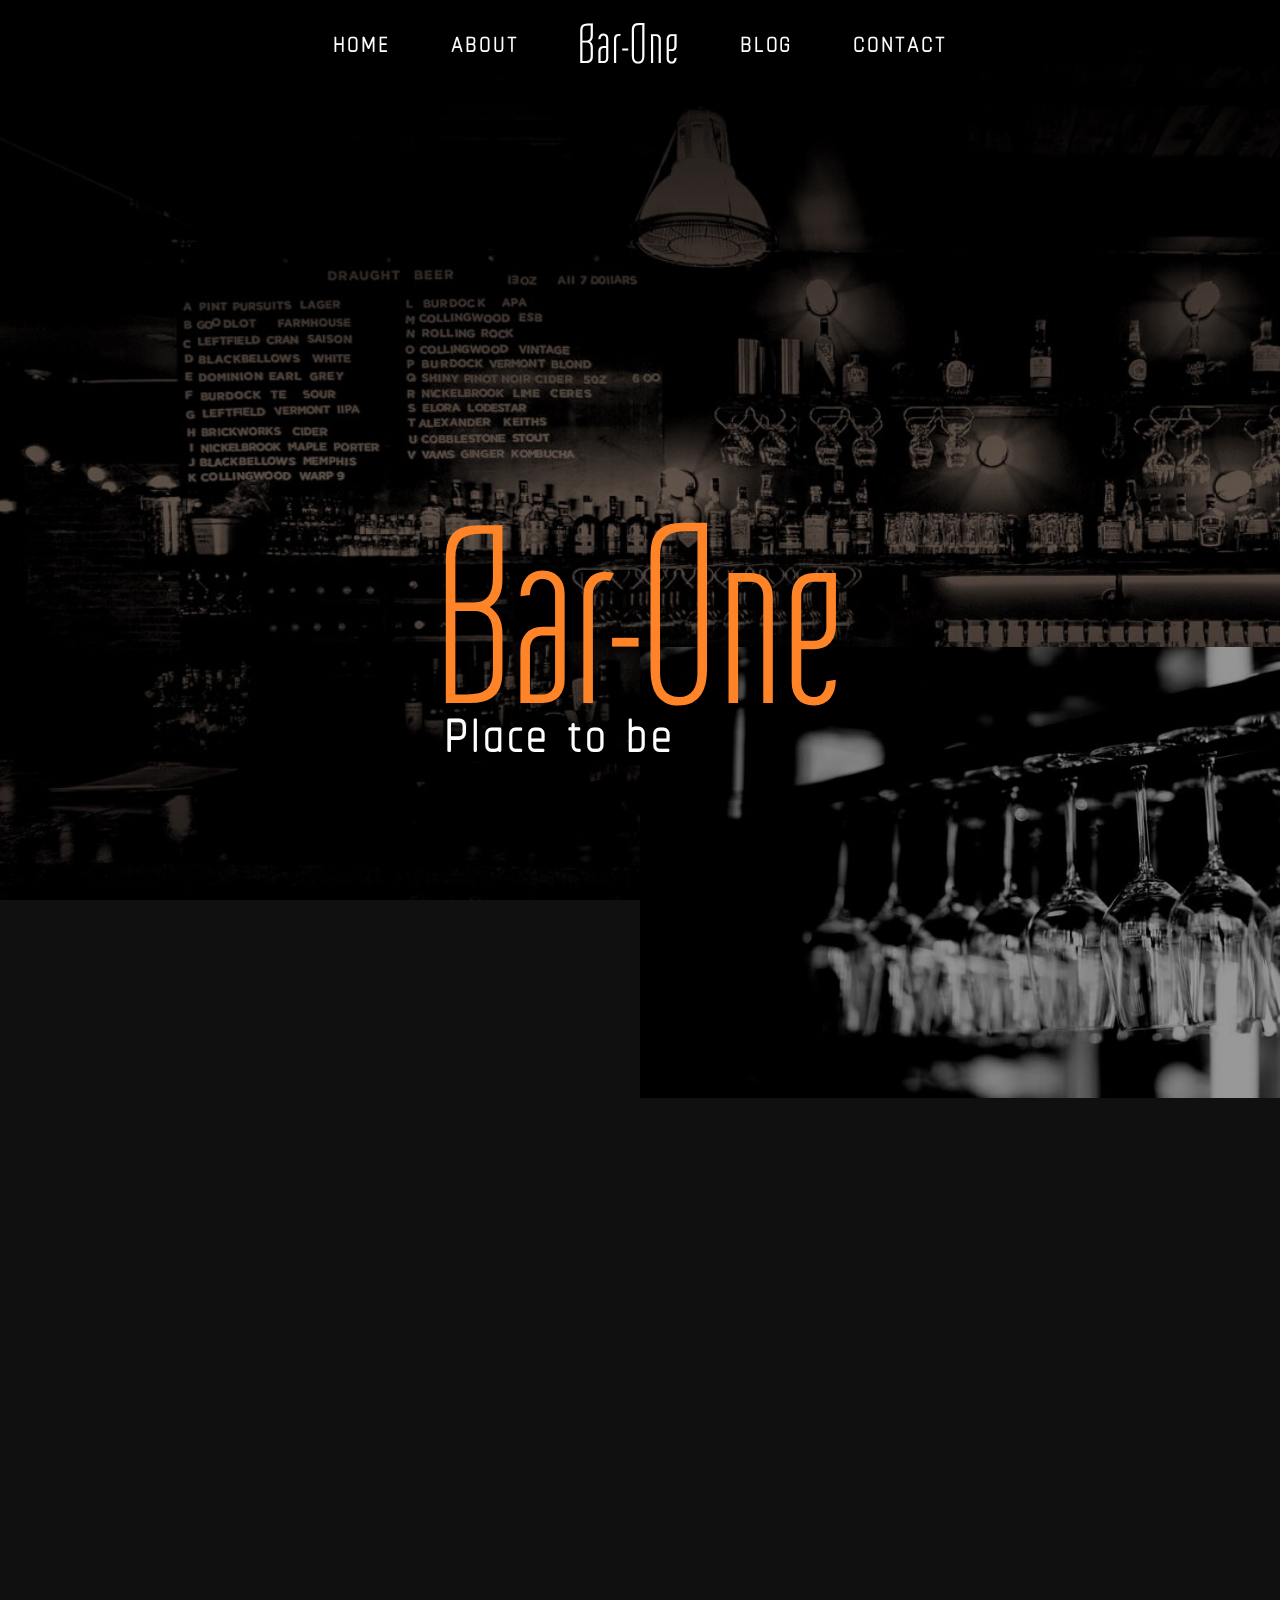
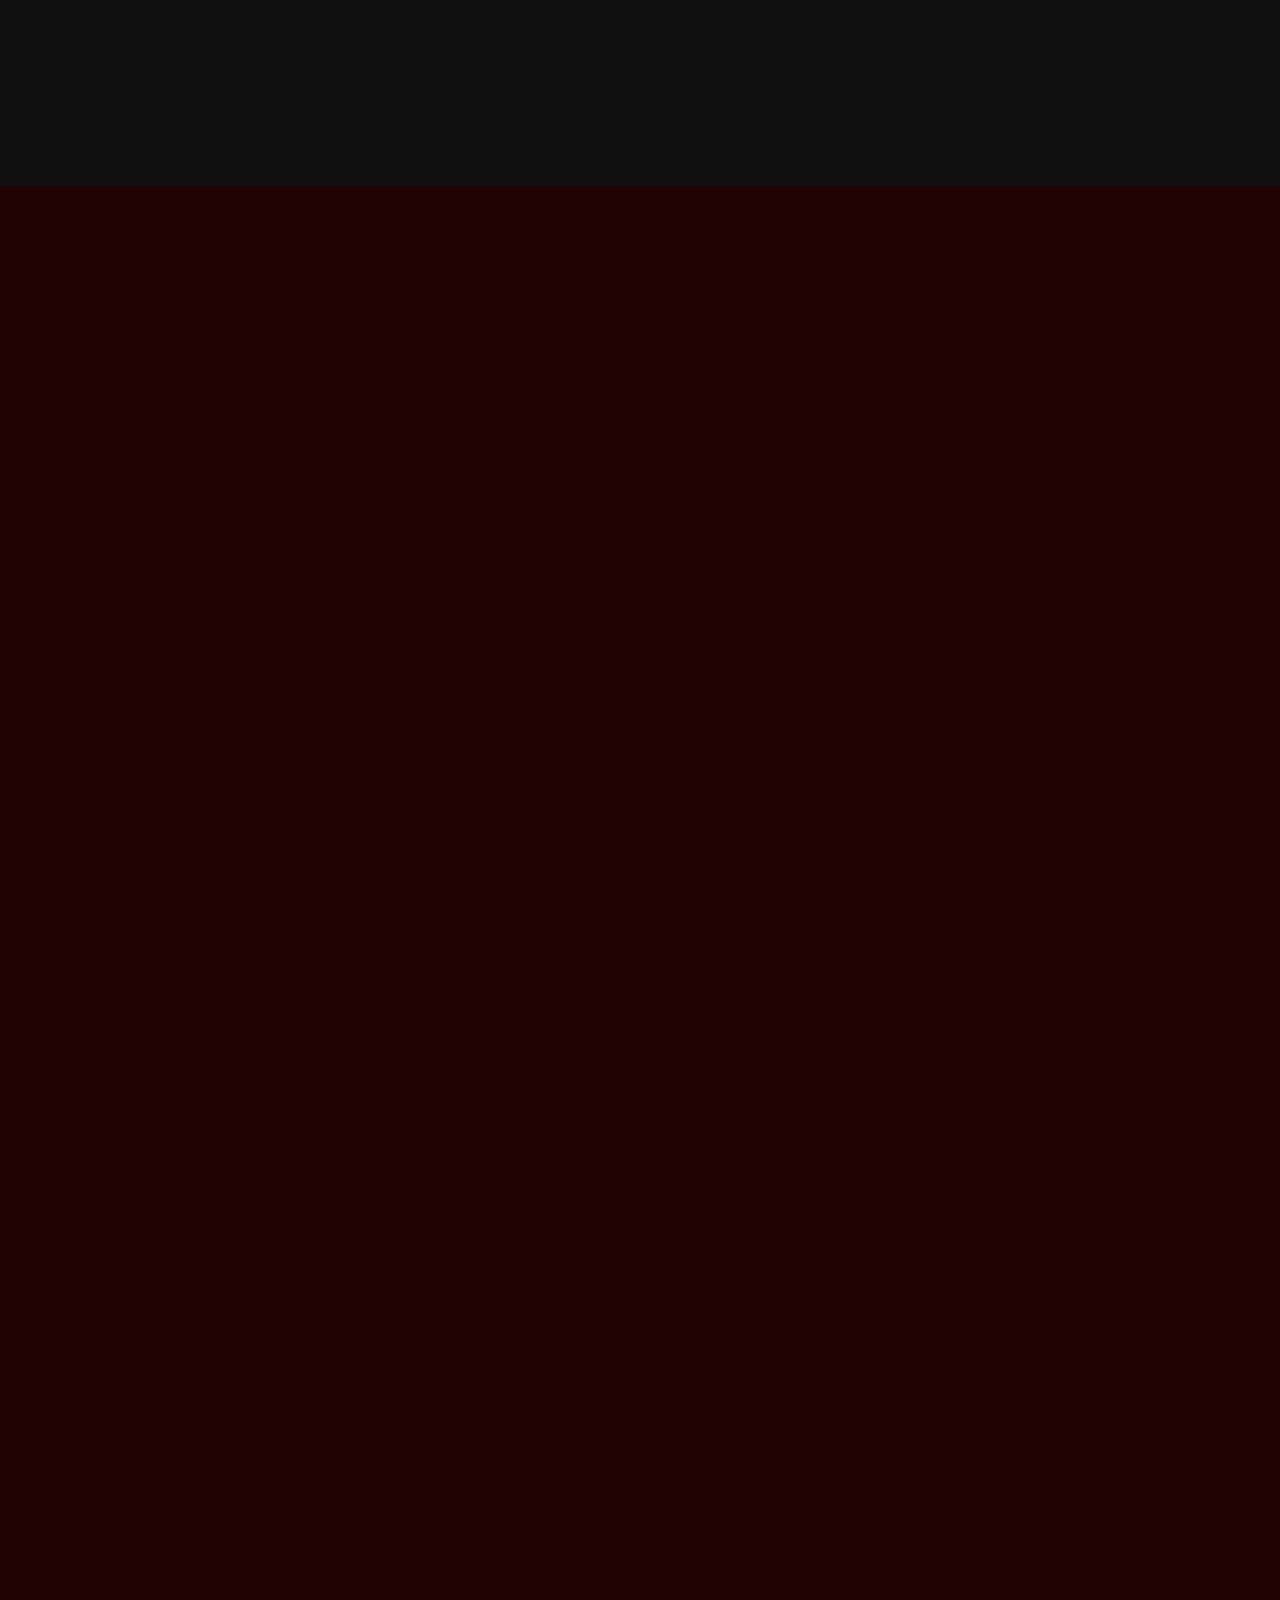
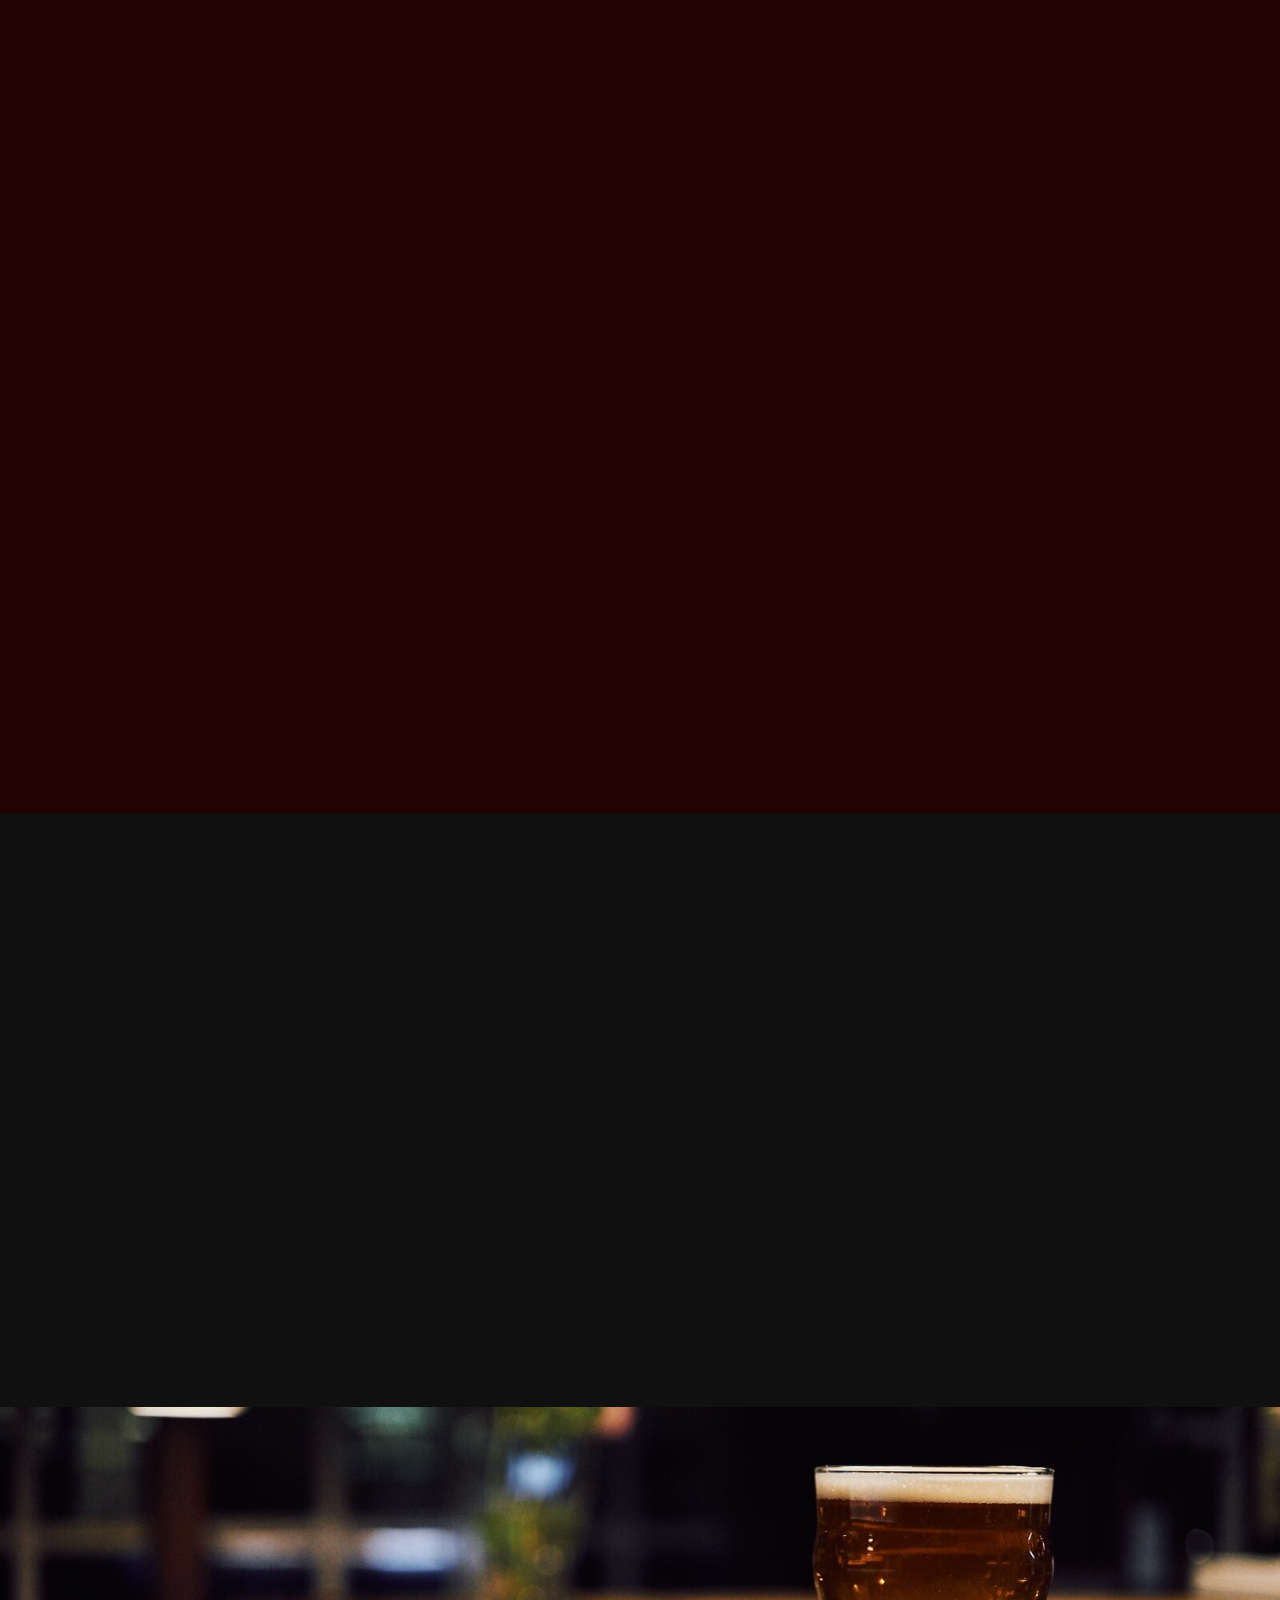
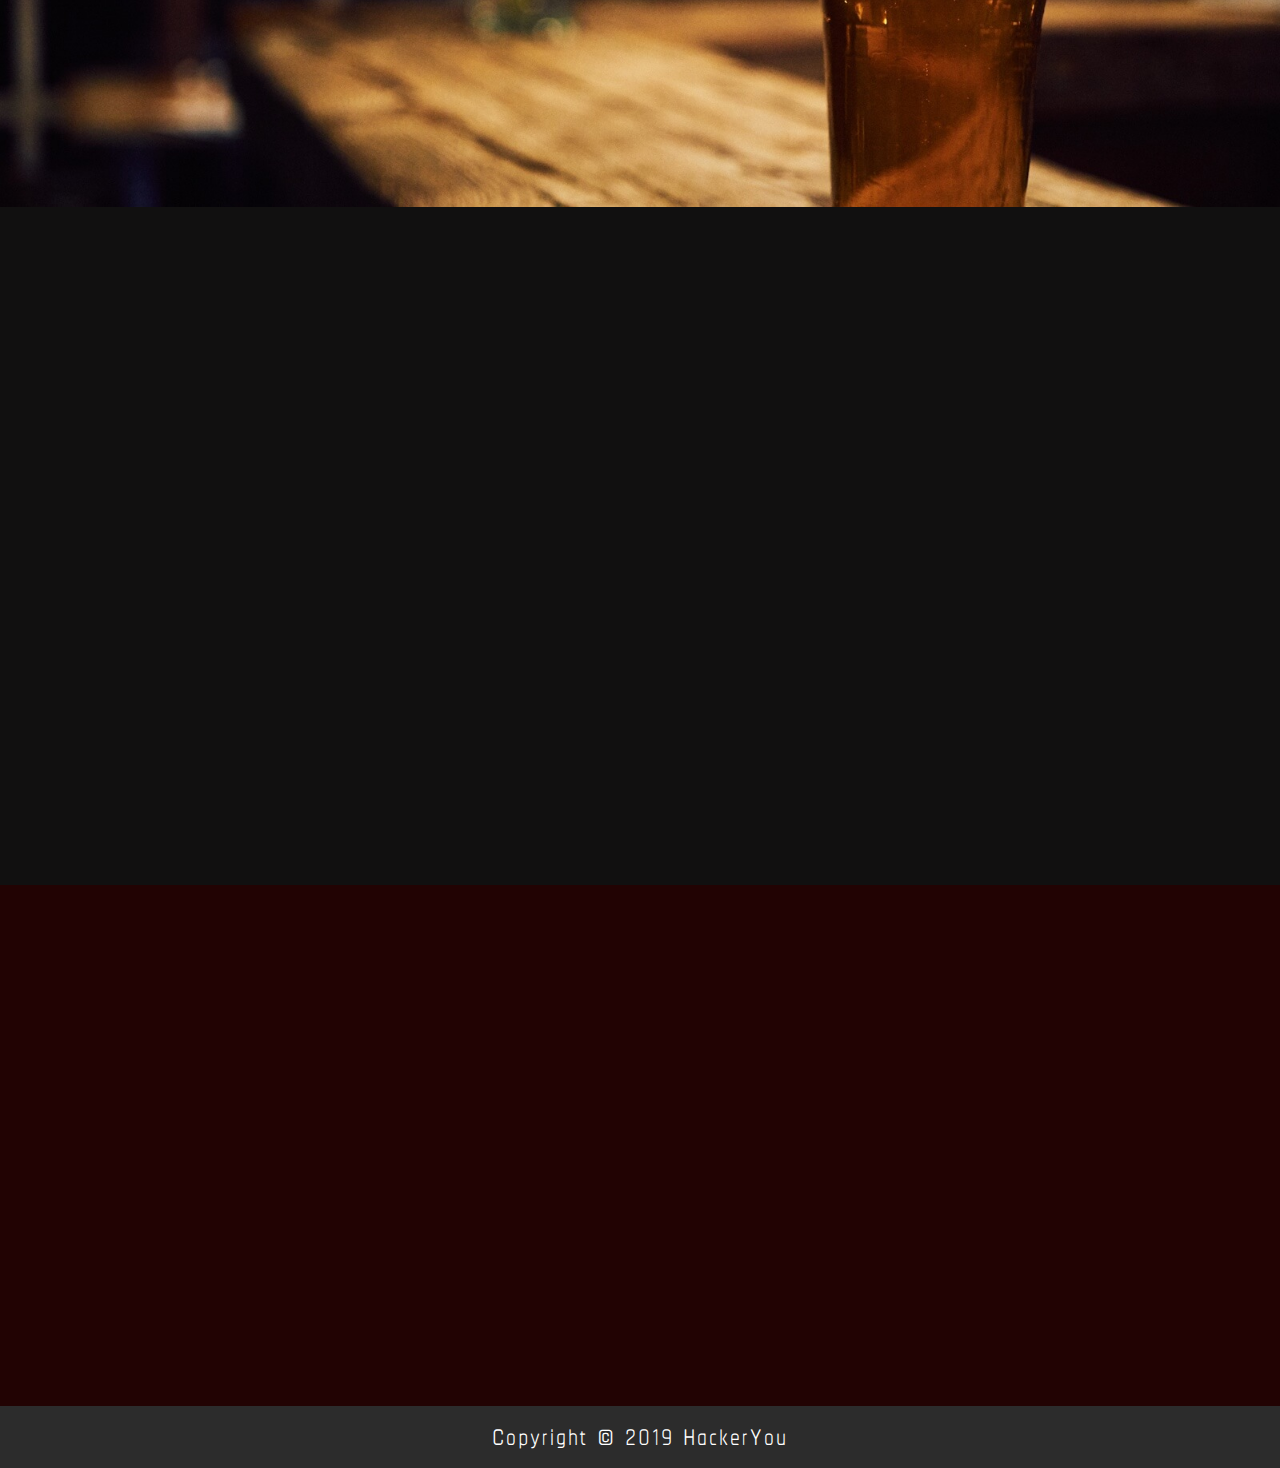
<file: index.html>
<!DOCTYPE html>
<html lang="en">
<head>
    <meta charset="UTF-8">
    <meta name="viewport" content="width=device-width, initial-scale=1.0">
    <meta http-equiv="X-UA-Compatible" content="ie=edge">
    <link href="https://fonts.googleapis.com/css?family=Chathura:400,700|Tulpen+One" rel="stylesheet">
    <link rel="stylesheet" href="https://use.fontawesome.com/releases/v5.7.0/css/all.css" integrity="sha384-lZN37f5QGtY3VHgisS14W3ExzMWZxybE1SJSEsQp9S+oqd12jhcu+A56Ebc1zFSJ" crossorigin="anonymous">
    <link href="https://unpkg.com/aos@2.3.1/dist/aos.css" rel="stylesheet">
    <link rel="stylesheet" href="styles/style.css">
    <title>Bar One | Home</title>
</head>
<body>
    <a href="#main__content" class="skip__link">Skip to main content.</a>
    <!-- HEADER STARTS -->
    <header class="header">
        <div class="header__box">
            <img src="assets/header-box.jpg" alt="Black and white photo of wine glasses hanging from rack.">
        </div>
        <div class="wrapper">
            <!-- NAV STARTS -->
            <p class="hamburger"><i class="fas fa-bars"></i></p>
            <nav class="navigation" data-aos="fade-zoom-in">
                <ul class="navigation__menu">
                    <li class="exit"><i class="fas fa-times"></i></li>
                    <li><a href="index.html">Home</a></li>
                    <li><a href="#about">About</a></li>
                    <li><a class="logo" href="index.html">Bar-One</a></li>
                    <li><a href="blog.html">Blog</a></li>
                    <li><a href="contact.html">Contact</a></li>
                </ul>
            </nav>
            <!-- NAV ENDS -->
            <div class="header__content">
                <h1>Bar-One<span class="motto">Place to be</span></h1>
            </div>
        </div>
    </header>
    <!-- HEADER ENDS -->
    <!-- MAIN STARTS -->
    <main id="main__content">
        <!-- FEATURES SECTION STARTS -->
        <section class="features" id="about">
            <div class="wrapper" data-aos="fade-up">
            <!-- FEATURE 1 -->
                <div class="feature">
                    <div class="feature__icon">
                        <i class="fas fa-home"></i>
                    </div>
                    <div class="feature__text">
                        <h2>New space</h2>
                        <p>Ut felis eors, vehicula eu magna nec, laoreet blandit nisi. Fusce auctor erat ac sagittis mattis. Mauris tempus velit sem, sit amet imperdiet dolor placerat.</p>
                    </div>
                </div>
                <!-- FEATURE 2 -->
                <div class="feature">
                    <div class="feature__icon">
                        <i class="fas fa-users"></i>
                    </div>
                    <div class="feature__text">
                        <h2>Community</h2>
                        <p>Ut felis eors, vehicula eu magna nec, laoreet blandit nisi. Fusce auctor erat ac sagittis mattis. Mauris tempus velit sem, sit amet imperdiet dolor placerat.</p>
                    </div>
                </div>
                <!-- FEATURE 3 -->
                <div class="feature">
                    <div class="feature__icon">
                        <i class="fas fa-file"></i>
                    </div>
                    <div class="feature__text">
                        <h2>Blog</h2>
                        <p>Ut felis eors, vehicula eu magna nec, laoreet blandit nisi. Fusce auctor erat ac sagittis mattis. Mauris tempus velit sem, sit amet imperdiet dolor placerat.</p>
                    </div>
                </div>
                <!-- FEATURE 4 -->
                <div class="feature">
                    <div class="feature__icon">
                        <i class="fas fa-phone"></i>
                    </div>
                    <div class="feature__text">
                        <h2>Get in Touch</h2>
                        <p>Ut felis eors, vehicula eu magna nec, laoreet blandit nisi. Fusce auctor erat ac sagittis mattis. Mauris tempus velit sem, sit amet imperdiet dolor placerat.</p>
                    </div>
                </div>
            </div>
        </section>
        <!-- FEATURES SECTION ENDS -->
        <!-- SECTION DETAILS STARTS -->
        <section class="details">
            <div class="details__top" data-aos="fade-up">
                <div class="details__top--image">
                    <img src="assets/left-image.jpg" alt="Vibrant display of lights hanging from the bar. Various alcoholic drinks and glasses are displayed behind bar.">
                </div>
                <div class="details__top--content">
                    <h2>Plan ahead</h2>
                    <p>Lorem ipsum dolor sit amet, consectetur adipiscing elit. In et risus nec orci ornare condimentum. Nam suscipit odio lorem, id vestibulum lacus tristique eu. Sed urna ex, porttitor nec iaculis at.</p>
                    <a class="button" href="#">Read more</a>
                </div>
            </div>
            <div class="details__bottom" data-aos="fade-up">
                <div class="details__bottom--content">
                    <h2>New locations</h2>
                    <p>Lorem ipsum dolor sit amet, consectetur adipiscing elit. In et risus nec orci ornare condimentum. Nam suscipit odio lorem, id vestibulum lacus tristique eu. Sed urna ex, porttitor nec iaculis at.</p>
                    <a class="button" href="#">Read more</a>
                </div>
                <div class="details__bottom--image">
                    <img src="assets/right-image.jpg" alt="Photo of a bar showing a group of friends mingling whilst sitting on bar stools.">
                </div>
            </div>
        </section>
        <!-- SECTION DETAILS ENDS -->
        <!-- SECTION HOST BEGINS -->
        <section class="host">
            <div class="wrapper" data-aos="zoom-in">
                <h2>Want to host a party?</h2>
                <p>Lorem ipsum dolor sit amet, consectetur adipiscing elit. In et risus nec orci ornare condimentum. Nam suscipit odio lorem, id vestibulum lacus tristique eu. Sed urna ex, porttitor nec iaculis at, consectetur vel turpis. Vestibulum ultricies, felis in lacinia porttitor, tortor metus convallis augue, at fermentum</p>
                <a class="button" href="#">Find out more</a>
            </div>
        </section>
        <!-- SECTION HOST ENDS -->
        <!-- SECTION BEER BANNER STARTS -->
        <section class="banner">
            <img src="assets/banner-image.jpg" alt="Image of beer in a beer glass placed on a counter with blurred background.">
        </section>
        <!-- SECTION BEER BANNER ENDS -->
        <!-- SECTION EVENTS STARTS -->
            <section class="events">
                <div class="wrapper">
                    <div class="events__image" data-aos="fade-right">
                        <img src="assets/small-box-image.jpg" alt="Zoomed in photo of two women laughing whilst holding alcoholic drinks.">
                    </div>
                    <div class="events__content" data-aos="fade-left">
                        <h2>Events</h2>
                        <p>Lorem ipsum dolor sit amet, consectetur adipiscing elit. Nulla pulvinar torot nulla elementum eleifend. Vestibulum consequat vestibulum felis pharetra luctus. Quisque iterdum orci quis convallis dapibus nulla pulvinar tortor. Lorem ipsum dolor sit amet, consectetur adipiscing elit. Nulla pulvinar tortor nulla elementum eleifend. Vestibulum consequat vestibulum felis pharetro luctus. Quisque interdum orci quis convallis. </p>
                        <a class="button" href="#">Find out more</a>
                    </div>
                </div>
            </section>
        <!-- SECTION EVENTS ENDS -->
        <!-- SECTION GALLERY STARTS -->
        <section class="gallery">
            <div class="wrapper" data-aos="fade-up">
                <!-- IMAGE 1 -->
                <div class="gallery__item">
                    <img src="assets/gallery-image-1.jpg" alt="Well lit bar counter and rack displaying alcoholic drinks and glasses.">
                </div>
                <!-- IMAGE 2 -->
                <div class="gallery__item">
                    <img src="assets/gallery-image-2.jpg" alt="White plate containing a burger, dipping sauce, and fries.">
                </div>
                <!-- IMAGE 3 -->
                <div class="gallery__item">
                    <img src="assets/gallery-image-3.jpg" alt="Photo showing a tall glass of a reddish-brown alcoholic drink containing cocktail garnishes is displayed on a bar counter. A skewer containing sliced tomatoes is used as a garnish. Background shows racks filled with alcoholic drinks and glasses.">
                </div>
            </div>
        </section>
        <!-- SECTION GALLERY ENDS -->
    </main>
    <!-- MAIN ENDS -->
    <!-- FOOTER STARTS -->
    <footer class="footer">
        <p>Copyright © 2019 HackerYou</p>
    </footer>
    <!-- FOOTER ENDS -->

    <script src="https://ajax.googleapis.com/ajax/libs/jquery/1.10.2/jquery.min.js"></script>
    <script src="https://unpkg.com/aos@2.3.1/dist/aos.js"></script>
    
    <script>
        $(function () {
            $('.hamburger').on('click', function () {
                $('.navigation').toggleClass('show');
            });
            $('.exit').on('click', function () {
                $('.navigation').toggleClass('show');
            });
        });

        AOS.init({
            easing: 'ease-out-back',
            duration: 800,
            delay: 300,
            once: true,
            disable: 'mobile'
        });
    </script>
</body>
</html>
</file>
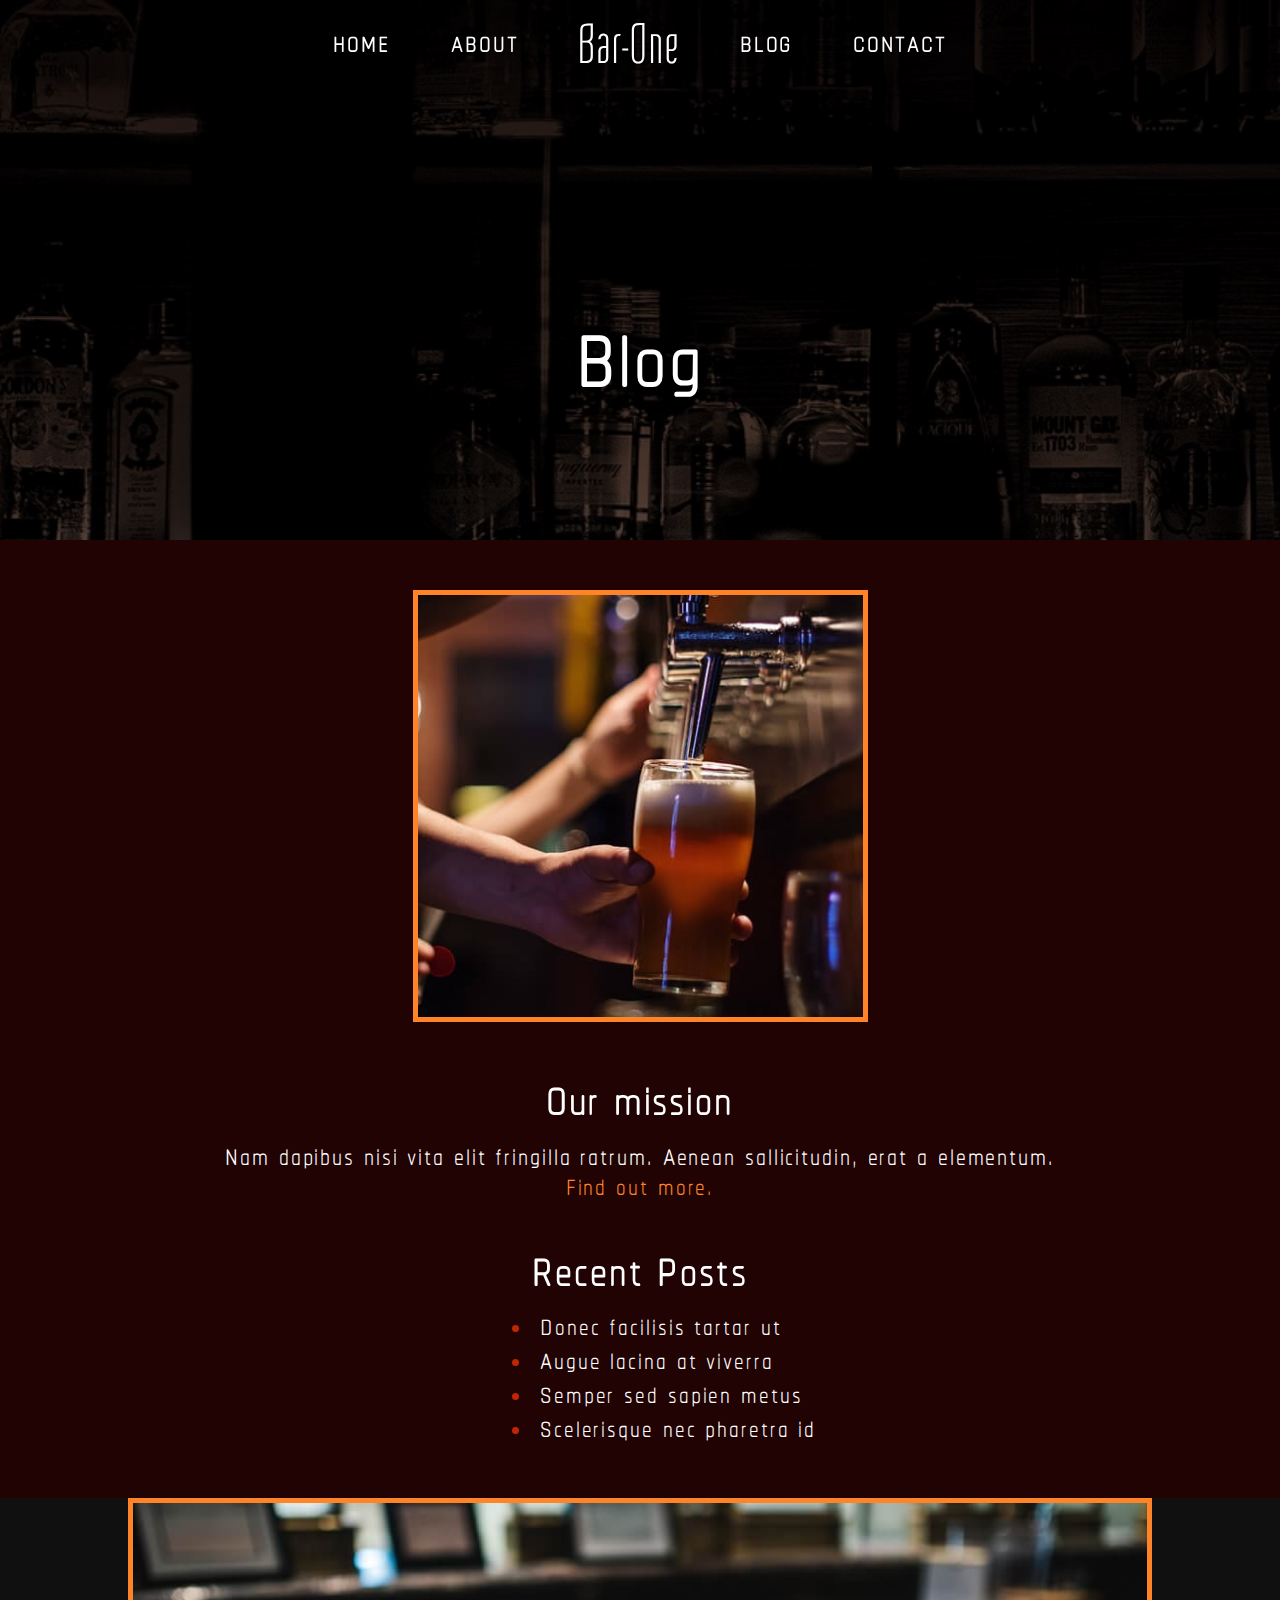
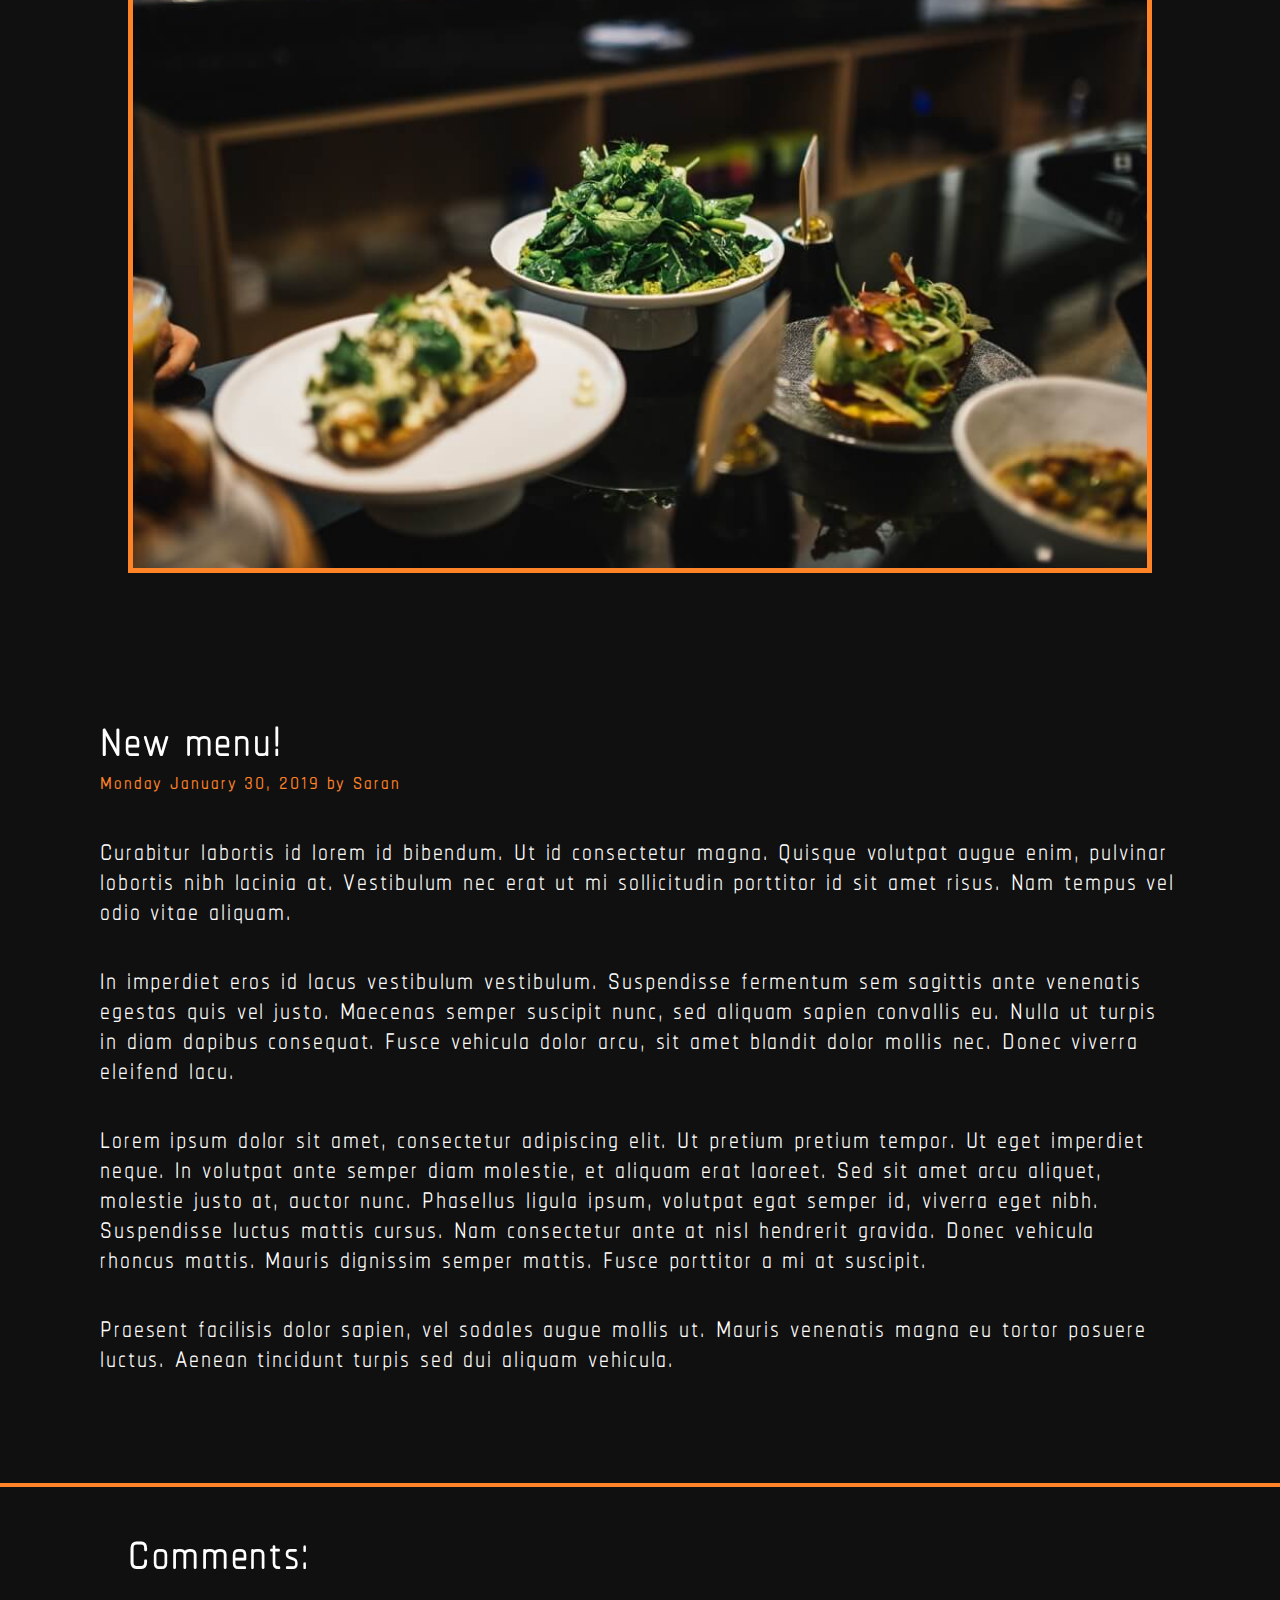
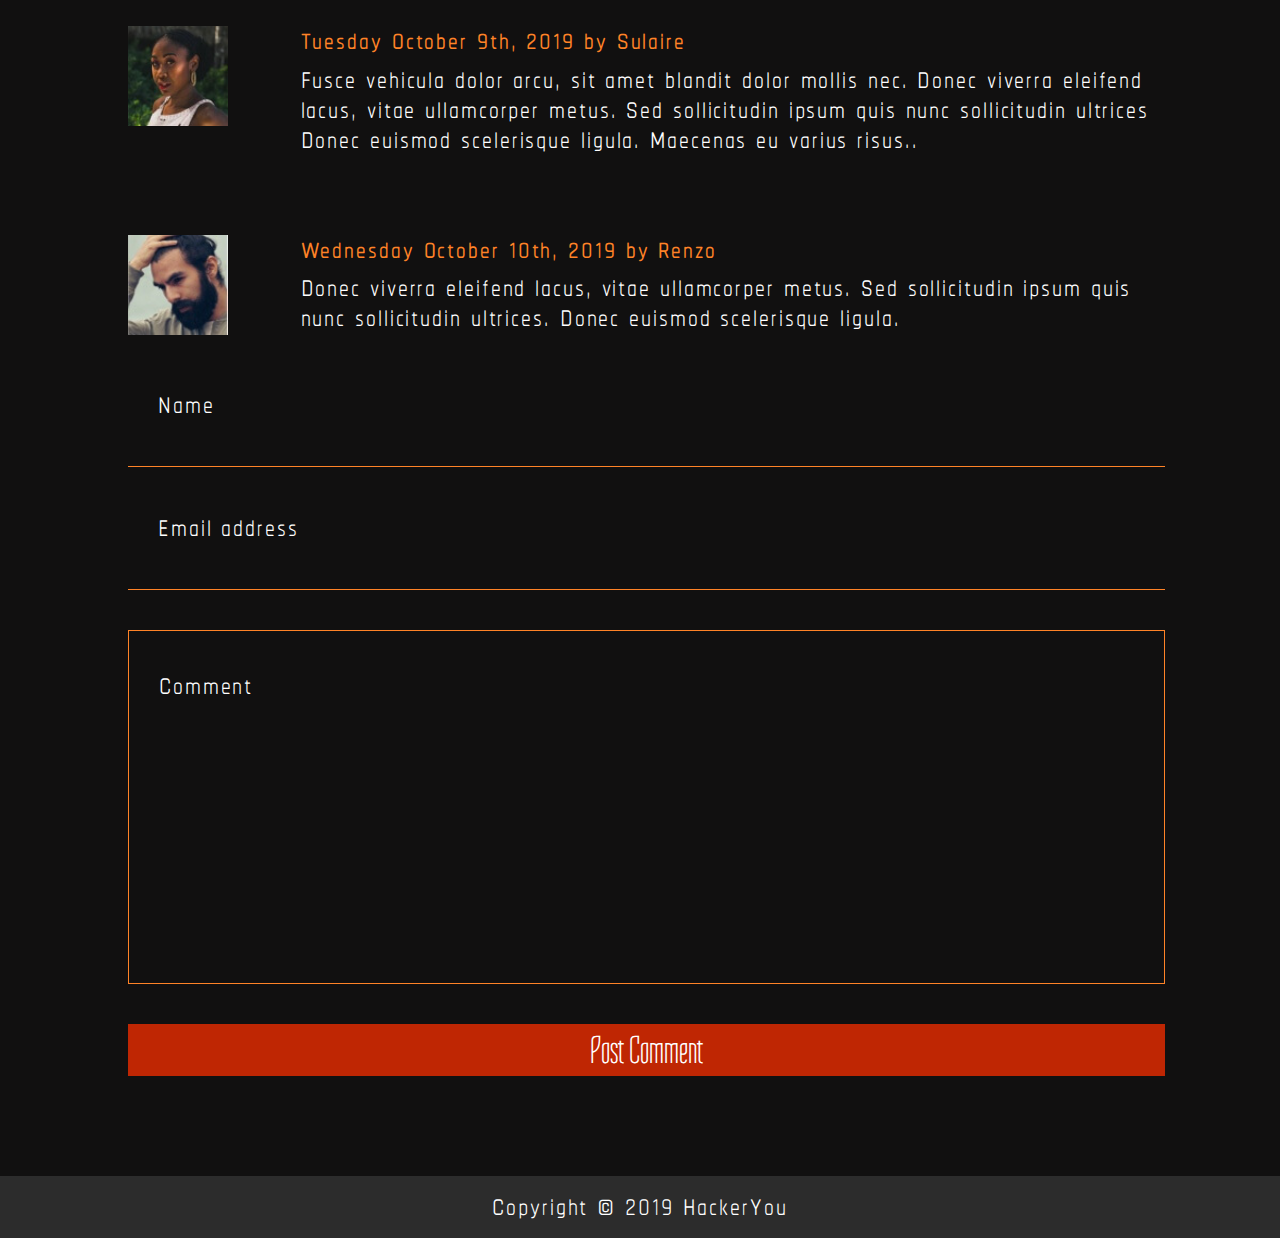
<file: blog.html>
<!DOCTYPE html>
<html lang="en">

<head>
    <meta charset="UTF-8">
    <meta name="viewport" content="width=device-width, initial-scale=1.0">
    <meta http-equiv="X-UA-Compatible" content="ie=edge">
    <link href="https://fonts.googleapis.com/css?family=Chathura:400,700|Tulpen+One" rel="stylesheet">
    <link rel="stylesheet" href="https://use.fontawesome.com/releases/v5.7.0/css/all.css" integrity="sha384-lZN37f5QGtY3VHgisS14W3ExzMWZxybE1SJSEsQp9S+oqd12jhcu+A56Ebc1zFSJ"
        crossorigin="anonymous">
    <link href="https://unpkg.com/aos@2.3.1/dist/aos.css" rel="stylesheet">
    <link rel="stylesheet" href="styles/style.css">
    <title>Bar One | Blog</title>
</head>

<body>
    <a href="#main__content" class="skip__link">Skip to main content.</a>
    <!-- HEADER STARTS -->
    <header class="header header--blog">
        <div class="wrapper">
            <!-- NAV STARTS -->
            <p class="hamburger"><i class="fas fa-bars"></i></p>
            <nav class="navigation" data-aos="fade-zoom-in">
                <ul class="navigation__menu">
                    <li class="exit"><i class="fas fa-times"></i></li>
                    <li><a href="index.html">Home</a></li>
                    <li><a href="index.html#about">About</a></li>
                    <li><a class="logo" href="index.html">Bar-One</a></li>
                    <li><a href="blog.html">Blog</a></li>
                    <li><a href="contact.html">Contact</a></li>
                </ul>
            </nav>
            <!-- NAV ENDS -->
            <div class="header__content--blog">
                <h1>Blog</h1>
            </div>
        </div>
    </header>
    <!-- HEADER ENDS -->
    <!-- MAIN STARTS -->
    <main class="main__blog" id="main__content">
        <aside class="aside__blog">
            <div class="aside__image">
                <img src="assets/sidebar-image.jpg" alt="Photo showing a hand holding a beer glass while using a beer tap to fill up the glass with beer.">
            </div>
            <div class="mission">
                <h2>Our mission</h2>
                <p>Nam dapibus nisi vita elit fringilla ratrum. Aenean sallicitudin, erat a elementum.</p>
                <a href="#">Find out more.</a>
            </div>
            <div class="posts">
                <h2>Recent Posts</h2>
                <ul class="posts__links">
                    <li><a href="#">Donec facilisis tartar ut</a></li>
                    <li><a href="#">Augue lacina at viverra</a></li>
                    <li><a href="#">Semper sed sapien metus</a></li>
                    <li><a href="#">Scelerisque nec pharetra id</a></li>
                </ul>
            </div>
        </aside>
        <section class="blog">
            <section class="blog__post">
                <div class="blog__image">
                    <img src="assets/post-image.jpg" alt="A counter containing various plates of appetizers.">
                </div>
                <article class="blog__menu">
                    <h2>New menu!</h2>
                    <h3>Monday January 30, 2019 by Saran</h3>
                    <p>Curabitur labortis id lorem id bibendum. Ut id consectetur magna. Quisque volutpat augue enim, pulvinar lobortis nibh lacinia at. Vestibulum nec erat ut mi sollicitudin porttitor id sit amet risus. Nam tempus vel odio vitae aliquam.</p>
                    <p>In imperdiet eros id lacus vestibulum vestibulum. Suspendisse fermentum sem sagittis ante venenatis egestas quis vel justo. Maecenas semper suscipit nunc, sed aliquam sapien convallis eu. Nulla ut turpis in diam dapibus consequat. Fusce vehicula dolor arcu, sit amet blandit dolor mollis nec. Donec viverra eleifend lacu.</p>
                    <p>Lorem ipsum dolor sit amet, consectetur adipiscing elit. Ut pretium pretium tempor. Ut eget imperdiet neque. In volutpat ante semper diam molestie, et aliquam erat laoreet. Sed sit amet arcu aliquet, molestie justo at, auctor nunc. Phasellus ligula ipsum, volutpat egat semper id, viverra eget nibh. Suspendisse luctus mattis cursus. Nam consectetur ante at nisl hendrerit gravida. Donec vehicula rhoncus mattis. Mauris dignissim semper mattis. Fusce porttitor a mi at suscipit.</p>
                    <p>Praesent facilisis dolor sapien, vel sodales augue mollis ut. Mauris venenatis magna eu tortor posuere luctus. Aenean tincidunt turpis sed dui aliquam vehicula.</p>
                </article>
            </section>
            <section class="blog__comments">
                <h2>Comments:</h2>
                <div class="comment__container">
                    <!-- comment 1 -->
                    <div class="comment__container--1">
                        <div class="blog__comments--image">
                            <img src="assets/comment-image-1.jpg" alt="Close up side-view portrait image of a woman wearing a white tank top.">
                        </div>
                        <div class="blog__comments--text">
                            <h3>Tuesday October 9th, 2019 by Sulaire</h3>
                            <p>Fusce vehicula dolor arcu, sit amet blandit dolor mollis nec. Donec viverra eleifend lacus, vitae ullamcorper metus. Sed sollicitudin ipsum quis nunc sollicitudin ultrices Donec euismod scelerisque ligula. Maecenas eu varius risus..</p>
                        </div>
                    </div>
                    <!-- comment 2 -->
                    <div class="comment__container--2">
                        <div class="blog__comments--image">
                            <img src="assets/comment-image-2.jpg" alt="Portrait side-view close up of a bearded man who is touching his dark hair.">
                        </div>
                        <div class="blog__comments--text">
                            <h3>Wednesday October 10th, 2019 by Renzo</h3>
                            <p>Donec viverra  eleifend lacus, vitae ullamcorper metus. Sed sollicitudin ipsum quis nunc sollicitudin ultrices. Donec euismod scelerisque ligula.</p>
                        </div>
                    </div>
                </div>
            </section>
            <section class="blog__form">
                <form action="" method="POST" name="blog__form">
                    <label for="name" class="visually__hidden">Name</label>
                    <input type="text" name="name" id="name" placeholder="Name" required>
                    <label for="email" class="visually__hidden">Email address</label>
                    <input type="email" name="email" id="email" placeholder="Email address" required>
                    <label for="comment" class="visually__hidden">Comment</label>
                    <textarea name="comment" placeholder="Comment" cols="97" rows="5"></textarea>
                    <input type="submit" value="Post comment">
                </form>
            </section>
        </section>
    </main>
    <!-- MAIN ENDS -->
    <!-- FOOTER STARTS -->
    <footer class="footer">
        <p>Copyright © 2019 HackerYou</p>
    </footer>
    <!-- FOOTER ENDS -->

    <!-- Load in jQuery -->
    <script src="https://ajax.googleapis.com/ajax/libs/jquery/1.10.2/jquery.min.js"></script>
    <script src="https://unpkg.com/aos@2.3.1/dist/aos.js"></script>

    <script>
        $(function () {
            $('.hamburger').on('click', function () {
                $('.navigation').toggleClass('show');
            });

            $('.exit').on('click', function () {
                $('.navigation').toggleClass('show');
            });
        });

        AOS.init({
            easing: 'ease-out-back',
            duration: 800,
            delay: 300,
            once: true,
            disable: 'mobile'
        });
    </script>
</body>
</html>
</file>
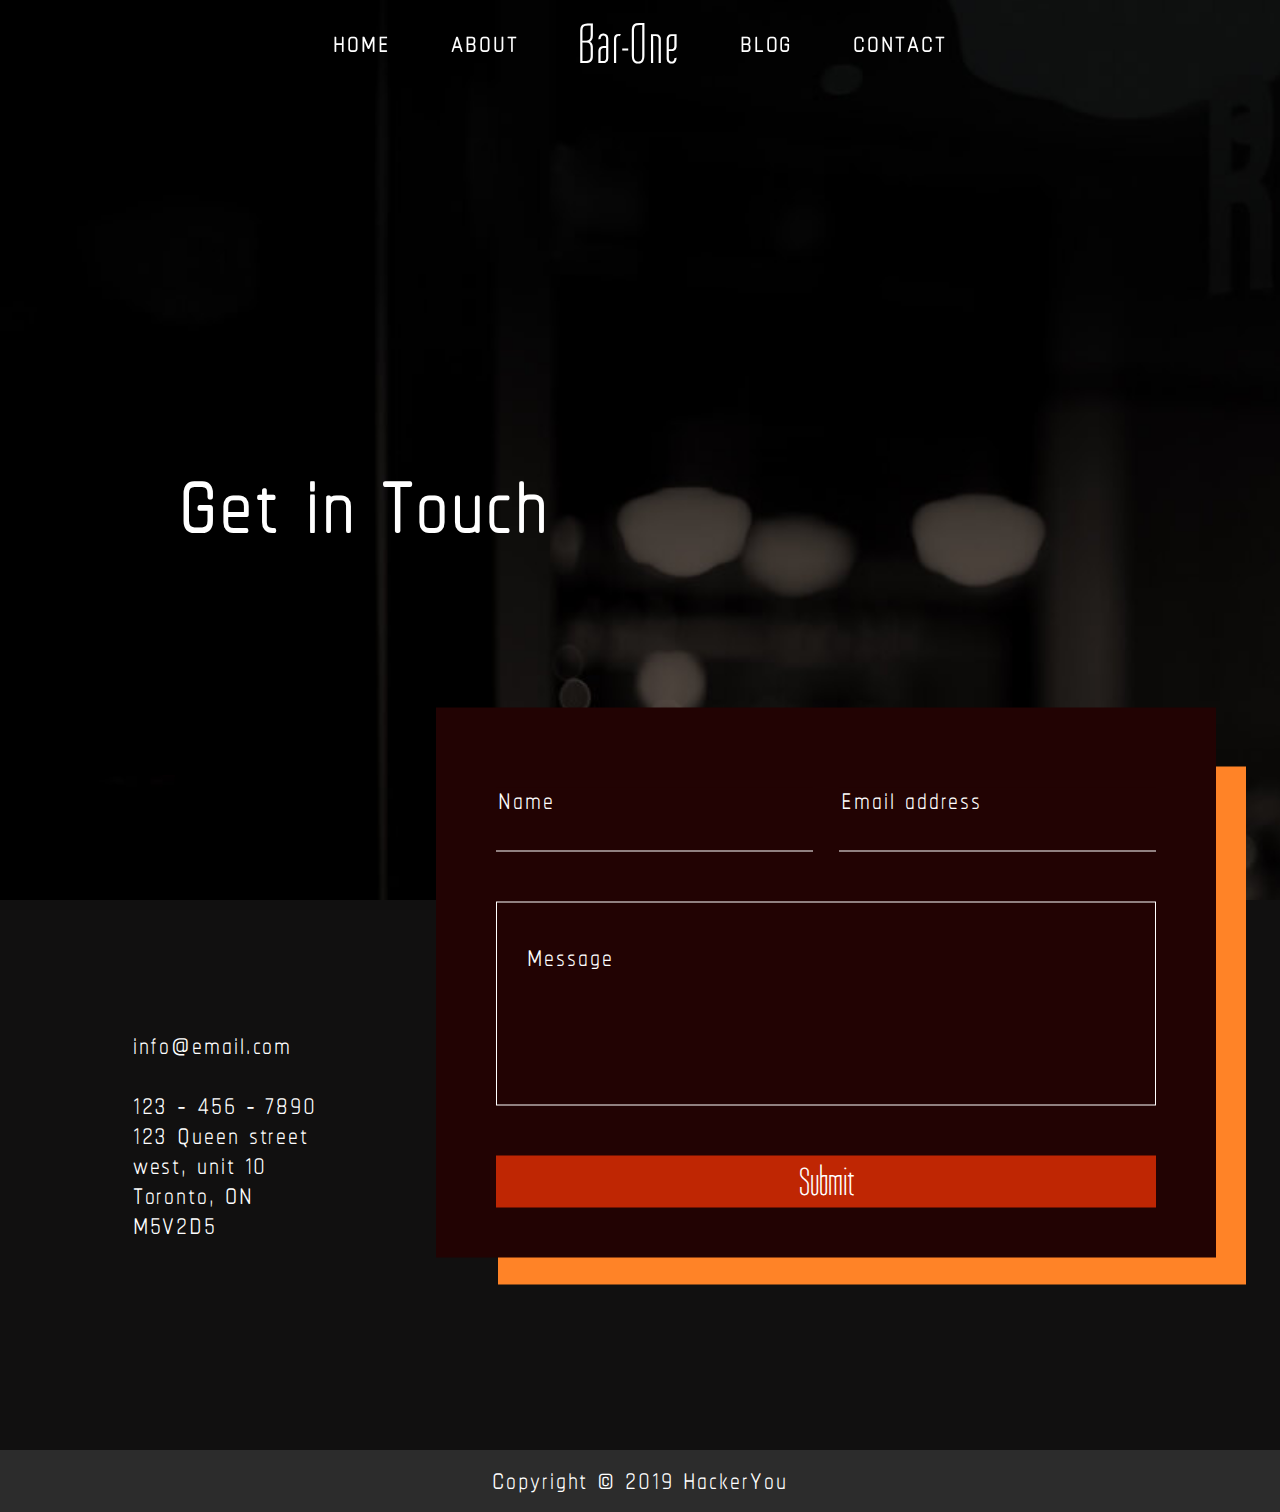
<file: contact.html>
<!DOCTYPE html>
<html lang="en">

<head>
    <meta charset="UTF-8">
    <meta name="viewport" content="width=device-width, initial-scale=1.0">
    <meta http-equiv="X-UA-Compatible" content="ie=edge">
    <link href="https://fonts.googleapis.com/css?family=Chathura:400,700|Tulpen+One" rel="stylesheet">
    <link rel="stylesheet" href="https://use.fontawesome.com/releases/v5.7.0/css/all.css" integrity="sha384-lZN37f5QGtY3VHgisS14W3ExzMWZxybE1SJSEsQp9S+oqd12jhcu+A56Ebc1zFSJ"
        crossorigin="anonymous">
    <link href="https://unpkg.com/aos@2.3.1/dist/aos.css" rel="stylesheet">
    <link rel="stylesheet" href="styles/style.css">
    <title>Bar One | Contact</title>
</head>

<body>
    <a href="#main__content" class="skip__link">Skip to main content.</a>
    <!-- HEADER STARTS -->
    <header class="header header--contact">
        <div class="wrapper">
            <!-- NAV STARTS -->
            <p class="hamburger"><i class="fas fa-bars"></i></p>
            <nav class="navigation" data-aos="fade-zoom-in">
                <ul class="navigation__menu">
                    <li class="exit"><i class="fas fa-times"></i></li>
                    <li><a href="index.html">Home</a></li>
                    <li><a href="index.html#about">About</a></li>
                    <li><a class="logo" href="index.html">Bar-One</a></li>
                    <li><a href="blog.html">Blog</a></li>
                    <li><a href="contact.html">Contact</a></li>
                </ul>
            </nav>
            <!-- NAV ENDS -->
            <div class="header__content--contact">
                <h1>Get in Touch</h1>
            </div>
        </div>
    </header>
    <!-- HEADER ENDS -->
    <!-- MAIN STARTS -->
    <main class="main__contact" id="main__content">
    <aside class="aside__contact">
        <div class="aside__contact--social">
            <ul>
                <li><a href="http://facebook.com">
                        <i class="fab fa-facebook-f"></i>
                        <span class="visually__hidden">Facebook</span>
                    </a>
                </li>
                <li><a href="http://instagram.com">
                        <i class="fab fa-instagram"></i>
                        <span class="visually__hidden">Instagram</span>
                    </a>
                </li>
                <li><a href="http://twitter.com">
                        <i class="fab fa-twitter"></i>
                        <span class="visually__hidden">Twitter</span>
                    </a>
                </li>
                <li><a href="http://whatsapp.com">
                        <i class="fab fa-whatsapp"></i>
                        <span class="visually__hidden">Whatsapp</span>
                    </a>
                </li>
            </ul>
        </div>
        <div class="aside__contact--info">
            <p class="email">info@email.com</p>
            <p>123 -  456 - 7890</p>
            <p>123 Queen street west, unit 10</p>
            <p>Toronto, ON</p>
            <p>M5V2D5</p>
        </div>
    </aside>
    <section class="contact__form">
        <form class="clearfix" action="" method="POST" name="contact__form"></form>
            <label for="name" class="visually__hidden">Name</label>
            <input type="text" name="name" id="name" placeholder="Name" required>
            <label for="email" class="visually__hidden">Email address</label>
            <input type="email" name="email" id="email" placeholder="Email address" required>
            <label for="message" class="visually__hidden">Message</label>
            <textarea name="message" placeholder="Message" cols="97" rows="5"></textarea>
            <input type="submit" value="Submit">
        </form>
    </section>
    </main>
    <!-- MAIN ENDS -->
    <!-- FOOTER STARTS -->
    <footer class="footer">
        <p>Copyright © 2019 HackerYou</p>
    </footer>
    <!-- FOOTER ENDS -->
    
    <script src="https://ajax.googleapis.com/ajax/libs/jquery/1.10.2/jquery.min.js"></script>
    <script src="https://unpkg.com/aos@2.3.1/dist/aos.js"></script>

    <script>
        $(function () {
            $('.hamburger').on('click', function () {
                $('.navigation').toggleClass('show');
            });

            $('.exit').on('click', function () {
                $('.navigation').toggleClass('show');
            });
        });

        AOS.init({
            easing: 'ease-out-back',
            duration: 800,
            delay: 300,
            once: true,
            disable: 'mobile'
        });
    </script>
</body>

</html>
</file>
<file: styles/style.css>
article, aside, details, figcaption, figure, footer, header, hgroup, nav, section, summary {
  display: block; }

audio, canvas, video {
  display: inline-block; }

audio:not([controls]) {
  display: none;
  height: 0; }

[hidden] {
  display: none; }

html {
  font-family: sans-serif;
  -webkit-text-size-adjust: 100%;
  -ms-text-size-adjust: 100%; }

a:focus {
  outline: thin dotted; }

a:active, a:hover {
  outline: 0; }

h1 {
  font-size: 2em; }

abbr[title] {
  border-bottom: 1px dotted; }

b, strong {
  font-weight: 700; }

dfn {
  font-style: italic; }

mark {
  background: #ff0;
  color: #000; }

code, kbd, pre, samp {
  font-family: monospace, serif;
  font-size: 1em; }

pre {
  white-space: pre-wrap;
  word-wrap: break-word; }

q {
  quotes: \201C \201D \2018 \2019; }

small {
  font-size: 80%; }

sub, sup {
  font-size: 75%;
  line-height: 0;
  position: relative;
  vertical-align: baseline; }

sup {
  top: -.5em; }

sub {
  bottom: -.25em; }

img {
  border: 0; }

svg:not(:root) {
  overflow: hidden; }

fieldset {
  border: 1px solid silver;
  margin: 0 2px;
  padding: .35em .625em .75em; }

button, input, select, textarea {
  font-family: inherit;
  font-size: 100%;
  margin: 0; }

button, input {
  line-height: normal; }

button, html input[type=button], input[type=reset], input[type=submit] {
  -webkit-appearance: button;
  cursor: pointer; }

button[disabled], input[disabled] {
  cursor: default; }

input[type=checkbox], input[type=radio] {
  -webkit-box-sizing: border-box;
  box-sizing: border-box;
  padding: 0; }

input[type=search] {
  -webkit-appearance: textfield;
  -moz-box-sizing: content-box;
  -webkit-box-sizing: content-box;
  box-sizing: content-box; }

input[type=search]::-webkit-search-cancel-button, input[type=search]::-webkit-search-decoration {
  -webkit-appearance: none; }

textarea {
  overflow: auto;
  vertical-align: top; }

table {
  border-collapse: collapse;
  border-spacing: 0; }

body, figure {
  margin: 0; }

legend, button::-moz-focus-inner, input::-moz-focus-inner {
  border: 0;
  padding: 0; }

.clearfix:after {
  visibility: hidden;
  display: block;
  font-size: 0;
  content: '';
  clear: both;
  height: 0; }

* {
  -moz-box-sizing: border-box;
  -webkit-box-sizing: border-box;
  box-sizing: border-box; }

.visually__hidden:not(:focus):not(:active) {
  position: absolute;
  width: 1px;
  height: 1px;
  margin: -1px;
  border: 0;
  padding: 0;
  white-space: nowrap;
  -webkit-clip-path: inset(100%);
  clip-path: inset(100%);
  clip: rect(0 0 0 0);
  overflow: hidden; }

.skip__link {
  position: absolute;
  left: -1000px;
  top: 5px;
  z-index: 999;
  background: black;
  color: white; }

.skip__link:focus {
  left: 0; }

html {
  font-size: 125%; }

body {
  font-size: 1rem;
  font-family: 'Chathura', sans-serif;
  color: #fff;
  line-height: 30px;
  letter-spacing: 1.9px; }

a {
  text-decoration: none;
  display: inline-block; }
  a:focus {
    -webkit-box-shadow: 0 1rem 2rem rgba(255, 131, 39, 0.4);
    box-shadow: 0 1rem 2rem rgba(255, 131, 39, 0.4);
    border-bottom: 3px solid #ff8327; }

li {
  list-style-type: none; }

img {
  display: block;
  width: 100%; }

ul {
  padding: 0;
  margin: 0; }

.wrapper {
  max-width: 1280px;
  margin: 0 auto;
  width: 80%; }

p {
  font-size: 1.95rem;
  font-family: 'Chathura', sans-serif;
  font-weight: 400;
  line-height: 30px;
  letter-spacing: 1.9px; }

.navigation {
  text-transform: uppercase;
  color: #fff; }
  .navigation__menu {
    display: -webkit-box;
    display: -ms-flexbox;
    display: flex;
    -webkit-box-pack: center;
    -ms-flex-pack: center;
    justify-content: center; }
    .navigation__menu li a {
      padding: 30px 30px;
      color: #ffffff;
      font-size: 1.9rem;
      font-family: 'Chathura', sans-serif;
      font-weight: 700;
      line-height: 29px;
      letter-spacing: 1.9px; }
    .navigation__menu a:hover,
    .navigation__menu a:focus,
    .navigation__menu a:active,
    .navigation__menu a:focus-within {
      color: #ff8327; }
    .navigation__menu .logo {
      text-transform: capitalize;
      font-size: 2.9rem;
      font-family: 'Tulpen One', cursive;
      font-weight: 400; }

.hamburger,
.exit {
  display: none; }

.show.navigation {
  display: block; }

/* Media Query */
@media all and (max-width: 900px) {
  .hamburger,
  .exit {
    display: block;
    font-size: 50px;
    color: #ffffff;
    margin: 0;
    position: absolute;
    right: 10px;
    top: 10px; }
  .navigation {
    display: none;
    position: absolute;
    top: 0;
    left: 0;
    right: 0;
    bottom: 0;
    background: #111010;
    z-index: 1;
    padding-top: 100px; }
    .navigation ul {
      display: -webkit-box;
      display: -ms-flexbox;
      display: flex;
      -webkit-box-orient: vertical;
      -webkit-box-direction: normal;
      -ms-flex-direction: column;
      flex-direction: column; }
      .navigation ul a {
        text-align: center;
        width: 100%; } }

.header {
  min-height: 100vh;
  background: url(../assets/home-image-1.jpg);
  background-size: cover;
  background-attachment: fixed; }
  .header--blog {
    min-height: 100vh;
    background: url(../assets/blog-header-1.jpg);
    background-size: cover;
    background-attachment: fixed;
    background-repeat: no-repeat; }
  .header--contact {
    min-height: 100vh;
    background: url(../assets/contact-header-1.jpg);
    background-size: cover;
    background-attachment: fixed;
    background-repeat: no-repeat; }
  .header__box {
    width: 50%;
    position: absolute;
    right: 0;
    bottom: -22%; }
  .header__content {
    position: absolute;
    top: 80%;
    left: 50%;
    -webkit-transform: translate(-50%, -50%);
    -ms-transform: translate(-50%, -50%);
    transform: translate(-50%, -50%);
    text-align: center; }
    .header__content h1 {
      font-size: 13.07rem;
      font-family: 'Tulpen One', cursive;
      font-weight: 400;
      letter-spacing: 2.4px;
      color: #ff8327;
      text-transform: capitalize; }
    .header__content .motto {
      letter-spacing: 2.6px;
      line-height: 2.4;
      color: #ffffff;
      font-size: 4.16rem;
      font-family: 'Chathura', sans-serif;
      font-weight: 700;
      display: block;
      margin-left: 2%;
      text-align: left;
      text-transform: none; }
    .header__content--blog {
      color: #ffffff;
      font-size: 3.2rem;
      position: absolute;
      top: 45%;
      left: 10%; }
    .header__content--contact {
      color: #ffffff;
      font-size: 3.2rem;
      position: absolute;
      top: 45%;
      left: 14%; }

/*media queries*/
@media (max-width: 1370px) {
  .header--blog {
    min-height: 60vh; }
  .header__content--blog {
    position: absolute;
    top: 40%;
    left: 50%;
    -webkit-transform: translate(-50%, -50%);
    -ms-transform: translate(-50%, -50%);
    transform: translate(-50%, -50%);
    text-align: center; } }

@media (max-width: 1140px) {
  .header--contact {
    min-height: 60vh; }
  .header__content--contact {
    position: absolute;
    top: 40%;
    left: 50%;
    -webkit-transform: translate(-50%, -50%);
    -ms-transform: translate(-50%, -50%);
    transform: translate(-50%, -50%);
    text-align: center; } }

@media (max-width: 830px) {
  .header__box {
    display: none; }
  .header__content h1 {
    min-width: 500px;
    font-size: 9rem;
    font-family: 'Tulpen One', cursive;
    font-weight: 400; }
  .header__content .motto {
    font-size: 2.9rem;
    font-family: 'Chathura', sans-serif;
    font-weight: 700;
    margin-left: 22%; } }

@media (max-width: 740px) {
  .header__content--contact h1 {
    line-height: 0.5;
    font-size: 5.8rem; } }

@media (max-width: 460px) {
  .header__content--contact h1 {
    line-height: 0.5;
    font-size: 5rem; } }

.footer {
  background-color: #2c2c2c;
  text-align: center;
  padding: 16px 0px; }
  .footer p {
    margin: 0; }

.button {
  padding: 10px 30px;
  background-color: #bf2603;
  color: #ffffff;
  text-transform: capitalize;
  font-size: 2rem;
  font-family: 'Tulpen One', cursive;
  font-weight: 400; }
  .button:hover {
    background: #ff8327; }

@media (max-width: 480px) {
  .button {
    padding: 5px 20px;
    font-size: 1rem;
    font-family: 'Tulpen One', cursive;
    font-weight: 400; } }

.features {
  background-color: #111010;
  padding-top: 280px;
  padding-bottom: 140px; }
  .features .wrapper {
    display: -webkit-box;
    display: -ms-flexbox;
    display: flex;
    -ms-flex-wrap: wrap;
    flex-wrap: wrap;
    -webkit-box-orient: horizontal;
    -webkit-box-direction: normal;
    -ms-flex-direction: row;
    flex-direction: row; }
    .features .wrapper .feature {
      width: calc(100% / 2);
      display: -webkit-box;
      display: -ms-flexbox;
      display: flex;
      -webkit-box-orient: horizontal;
      -webkit-box-direction: normal;
      -ms-flex-direction: row;
      flex-direction: row; }
    .features .wrapper .feature__text {
      display: -webkit-box;
      display: -ms-flexbox;
      display: flex;
      -webkit-box-orient: vertical;
      -webkit-box-direction: normal;
      -ms-flex-direction: column;
      flex-direction: column;
      padding-bottom: 40px; }

.feature__icon i {
  background-color: #bf2603;
  border-radius: 50%;
  width: 60px;
  height: 60px;
  padding-top: 10px;
  text-align: center;
  line-height: 40px;
  -webkit-transform: translateY(-30%);
  -ms-transform: translateY(-30%);
  transform: translateY(-30%); }

.feature__icon i::before {
  font-size: 1.5rem; }

.feature__text {
  margin-left: 3%; }
  .feature__text h2 {
    font-size: 3.4rem;
    font-family: 'Chathura', sans-serif;
    font-weight: 700;
    margin: 0; }

/*media queries*/
@media (max-width: 1920px) {
  .features {
    padding-top: 330px; } }

@media (max-width: 1690px) {
  .features {
    padding-top: 300px;
    padding-bottom: 50px; } }

@media (max-width: 1024px) {
  .features {
    padding-top: 350px; } }

@media (max-width: 940px) {
  .features .wrapper .feature {
    width: 100%; } }

@media (max-width: 830px) {
  .features {
    padding-top: 80px;
    padding-bottom: 0px; } }

@media (max-width: 500px) {
  .feature h2 {
    font-size: 2.5rem;
    font-family: 'Chathura', sans-serif;
    font-weight: 700; }
  .feature p {
    font-size: 1rem; }
  .feature__icon i {
    width: 40px;
    height: 40px;
    line-height: 20px;
    -webkit-transform: translateY(-15%);
    -ms-transform: translateY(-15%);
    transform: translateY(-15%); }
  .feature__icon i::before {
    font-size: 1rem; } }

.details {
  background-color: #220303;
  padding-top: 150px;
  padding-bottom: 80px; }
  .details h2 {
    font-size: 3.4rem;
    font-family: 'Chathura', sans-serif;
    font-weight: 700;
    margin: 0; }
  .details__top {
    display: -webkit-box;
    display: -ms-flexbox;
    display: flex;
    -webkit-box-align: start;
    -ms-flex-align: start;
    align-items: flex-start; }
    .details__top--image {
      width: 40%; }
      .details__top--image img {
        margin-top: -32%;
        -webkit-box-shadow: 46px 43px 0px -16px #ff8327;
        -moz-box-shadow: 46px 43px 0px -16px #ff8327;
        box-shadow: 46px 43px 0px -16px #ff8327; }
    .details__top--content {
      width: 60%;
      padding-left: 20%;
      padding-right: 10%;
      text-align: left; }
    .details__top p {
      text-align: justify; }
  .details__bottom {
    display: -webkit-box;
    display: -ms-flexbox;
    display: flex;
    -webkit-box-align: start;
    -ms-flex-align: start;
    align-items: flex-start; }
    .details__bottom--image {
      width: 40%; }
      .details__bottom--image img {
        position: relative;
        top: 130px;
        -webkit-box-shadow: -46px 43px 0px -16px #ff8327;
        -moz-box-shadow: -46px 43px 0px -16px #ff8327;
        box-shadow: -46px 43px 0px -16px #ff8327; }
    .details__bottom--content {
      text-align: right;
      width: 60%;
      padding-right: 20%;
      padding-left: 10%;
      padding-top: 190px; }
    .details__bottom p {
      text-align: justify; }

/*media queries*/
@media (max-width: 1675px) {
  .details {
    padding-bottom: 150px; }
    .details__top {
      width: 80%;
      margin: 0 auto;
      -ms-flex-wrap: wrap;
      flex-wrap: wrap; }
      .details__top--image {
        width: 100%;
        padding-bottom: 80px; }
      .details__top img {
        margin: 0; }
      .details__top--content {
        width: 100%;
        text-align: center;
        padding: 0;
        padding-bottom: 50px; }
    .details__bottom {
      width: 80%;
      margin: 0 auto;
      -ms-flex-wrap: wrap;
      flex-wrap: wrap;
      -webkit-box-orient: vertical;
      -webkit-box-direction: reverse;
      -ms-flex-direction: column-reverse;
      flex-direction: column-reverse; }
      .details__bottom--image {
        width: 100%;
        -webkit-transform: none;
        -ms-transform: none;
        transform: none;
        padding-bottom: 80px; }
      .details__bottom img {
        top: 0; }
      .details__bottom--content {
        width: 100%;
        text-align: center;
        padding: 0; } }

@media (max-width: 845px) {
  .details {
    padding-top: 40px;
    padding-bottom: 40px; } }

@media (max-width: 590px) {
  .details img {
    -webkit-box-shadow: none;
    box-shadow: none;
    border: 5px solid #ff8327; } }

@media (max-width: 500px) {
  .details h2 {
    font-size: 2.5rem;
    font-family: 'Chathura', sans-serif;
    font-weight: 700; }
  .details p {
    font-size: 1rem; }
  .details__bottom--image {
    padding-bottom: 20px; }
  .details__top--image {
    padding-bottom: 20px; } }

.host {
  display: -webkit-box;
  display: -ms-flexbox;
  display: flex;
  -webkit-box-orient: vertical;
  -webkit-box-direction: normal;
  -ms-flex-direction: column;
  flex-direction: column;
  background-color: #111010;
  text-align: center;
  padding-top: 150px;
  padding-bottom: 140px; }
  .host h2 {
    font-size: 3.4rem;
    font-family: 'Chathura', sans-serif;
    font-weight: 700;
    color: #ff8327; }
  .host p {
    width: 85%;
    margin: 0 auto;
    padding-bottom: 40px; }

@media (max-width: 1675px) {
  .host {
    padding-top: 100px; } }

@media (max-width: 845px) {
  .host {
    padding-top: 0px;
    padding-bottom: 40px; } }

@media (max-width: 500px) {
  .host h2 {
    font-size: 2.5rem;
    font-family: 'Chathura', sans-serif;
    font-weight: 700; }
  .host p {
    font-size: 1rem; } }

.banner img {
  width: 100%; }

.events {
  background-color: #111010;
  padding-top: 160px;
  padding-bottom: 150px; }
  .events .wrapper {
    display: -webkit-box;
    display: -ms-flexbox;
    display: flex; }
  .events__image {
    width: 25%; }
    .events__image img {
      -webkit-box-shadow: -46px 43px 0px -16px #ff8327;
      -moz-box-shadow: -46px 43px 0px -16px #ff8327;
      box-shadow: -46px 43px 0px -16px #ff8327; }
  .events__content {
    width: 75%;
    padding-left: 10%; }
    .events__content h2 {
      font-size: 3.4rem;
      font-family: 'Chathura', sans-serif;
      font-weight: 700;
      margin: 0;
      color: #ff8327; }

@media (max-width: 1000px) {
  .events .wrapper {
    -webkit-box-orient: vertical;
    -webkit-box-direction: normal;
    -ms-flex-direction: column;
    flex-direction: column; }
  .events__image {
    margin: 0 auto;
    width: 50%; }
  .events__content {
    margin: 0 auto;
    padding-top: 70px;
    width: 100%;
    text-align: center; }
    .events__content h2 {
      text-align: center; }
    .events__content p {
      text-align: left; } }

@media (max-width: 845px) {
  .events {
    padding-top: 40px;
    padding-bottom: 40px; } }

@media (max-width: 590px) {
  .events img {
    -webkit-box-shadow: none;
    box-shadow: none;
    border: 5px solid #ff8327; } }

@media (max-width: 500px) {
  .events h2 {
    font-size: 2.5rem;
    font-family: 'Chathura', sans-serif;
    font-weight: 700; }
  .events p {
    font-size: 1rem; }
  .events__content {
    padding-top: 20px; } }

.gallery {
  background-color: #220303;
  padding: 100px 0px; }
  .gallery .wrapper {
    display: -webkit-box;
    display: -ms-flexbox;
    display: flex; }
  .gallery__item {
    width: calc((100% / 3) - 15px);
    margin: 0px 15px; }
  .gallery__item:first-child {
    margin-left: 0; }
  .gallery__item:last-child {
    margin-right: 0; }

@media (max-width: 480px) {
  .gallery {
    padding: 30px 0; }
    .gallery__item {
      width: 50%; }
    .gallery__item:nth-last-of-type(2) {
      margin-right: 0; }
    .gallery__item:last-child {
      display: none; } }

.aside__blog {
  background-color: #220303;
  width: 25%;
  margin-left: 5%;
  margin-top: 10%;
  padding-top: 400px;
  padding-left: 40px;
  padding-bottom: 30px;
  padding-right: 40px; }

.aside__image img {
  margin-left: -36%;
  z-index: 1;
  width: 455px;
  height: 432px;
  margin-top: -130%; }

.mission h2 {
  font-size: 3.4rem;
  font-family: 'Chathura', sans-serif;
  font-weight: 700;
  margin: 0;
  margin-top: 5%;
  margin-bottom: 5%; }

.mission p {
  margin: 0; }

.mission a {
  color: #ff8327;
  font-size: 1.9rem; }

.posts h2 {
  font-size: 3.4rem;
  font-family: 'Chathura', sans-serif;
  font-weight: 700;
  margin: 0;
  margin-top: 10%;
  margin-bottom: 5%; }

.posts a {
  color: #ffffff;
  font-size: 1.9rem; }
  .posts a:hover {
    color: #ff8327; }

.posts__links li {
  list-style-type: disc;
  color: #bf2603;
  margin-left: 7%; }

@media (max-width: 1600px) {
  .mission h2 {
    margin-top: 10%; } }

@media (max-width: 1500px) {
  .mission h2 {
    margin-top: 15%; }
  .aside__blog {
    padding-right: 30px; } }

@media (max-width: 1370px) {
  .aside__blog {
    width: 100%;
    margin: 0px;
    padding: 50px 0px;
    text-align: center; }
    .aside__blog .aside__image img {
      margin: 0 auto;
      border: 5px solid #ff8327; }
  .mission h2 {
    margin-top: 5%;
    margin-bottom: 2%; }
  .posts h2 {
    margin-top: 4%;
    margin-bottom: 2%; }
  .posts__links li {
    margin-left: 40%;
    text-align: left;
    list-style-position: inside; } }

@media (max-width: 768px) {
  .posts__links li {
    margin-left: 30%; } }

@media (max-width: 480px) {
  .aside__blog p {
    font-size: 1rem;
    font-family: 'Chathura', sans-serif;
    font-weight: 400; }
  .aside__blog .aside__image img {
    width: 200px;
    height: 190px; }
  .aside__blog .mission h2 {
    font-size: 2.5rem;
    font-family: 'Chathura', sans-serif;
    font-weight: 700; }
  .aside__blog .mission p {
    width: 80%;
    margin: 0 auto; }
  .aside__blog .mission a {
    font-size: 1.2rem; }
  .posts h2 {
    font-size: 2.5rem;
    font-family: 'Chathura', sans-serif;
    font-weight: 700; }
  .posts__links li {
    margin-left: 25%; }
  .posts__links a {
    font-size: 1.2rem;
    font-family: 'Chathura', sans-serif;
    font-weight: 400; } }

.main__blog {
  display: -webkit-box;
  display: -ms-flexbox;
  display: flex;
  background-color: #111010;
  -webkit-box-align: start;
  -ms-flex-align: start;
  align-items: flex-start;
  position: relative; }

.blog {
  width: 70%; }
  .blog__image {
    margin-top: -15%;
    margin-left: 196px; }
    .blog__image img {
      -webkit-box-shadow: -46px 43px 0px -16px #ff8327;
      -moz-box-shadow: -46px 43px 0px -16px #ff8327;
      box-shadow: -46px 43px 0px -16px #ff8327; }
  .blog__menu {
    padding-top: 100px;
    padding-left: 100px;
    margin-left: 170px;
    padding-bottom: 70px;
    padding-right: 100px;
    -webkit-box-shadow: -2px 2px 0px 2px #ff8327;
    -moz-box-shadow: -2px 2px 0px 2px #ff8327;
    box-shadow: -2px 2px 0px 2px #ff8327; }
    .blog__menu h2 {
      font-size: 3.4rem;
      font-family: 'Chathura', sans-serif;
      font-weight: 700;
      margin: 0;
      margin-top: 5%; }
    .blog__menu h3 {
      margin: 0;
      color: #ff8327;
      margin-top: 1%;
      font-size: 1.5rem; }

@media (max-width: 1370px) {
  .main__blog {
    -webkit-box-orient: vertical;
    -webkit-box-direction: normal;
    -ms-flex-direction: column;
    flex-direction: column;
    margin: 0 auto; }
  .blog {
    width: 100%; }
    .blog__post {
      width: 100%; }
    .blog__image {
      margin-top: 0%;
      margin-left: 0px; }
      .blog__image img {
        -webkit-box-shadow: none;
        box-shadow: none;
        width: 80%;
        margin: 0 auto;
        border: 5px solid #ff8327; }
    .blog__menu {
      margin-left: 0px; } }

/* Landscape phone to portrait tablet */
@media (max-width: 768px) {
  .blog__menu {
    padding-top: 30px; } }

@media (max-width: 500px) {
  .blog__menu {
    padding-left: 40px;
    padding-right: 30px; } }

/* Landscape phones and down */
@media (max-width: 480px) {
  .blog__post h2 {
    font-size: 2.5rem;
    font-family: 'Chathura', sans-serif;
    font-weight: 700; }
  .blog__post h3 {
    font-size: 1rem; }
  .blog__post p {
    font-size: 1.2rem;
    font-family: 'Chathura', sans-serif;
    font-weight: 400; } }

.blog__comments {
  margin-left: 20%; }
  .blog__comments h2 {
    font-size: 3.4rem;
    font-family: 'Chathura', sans-serif;
    font-weight: 700; }
  .blog__comments img {
    width: 100px;
    height: 100px; }
  .blog__comments--text {
    padding-left: 7%; }
    .blog__comments--text h3 {
      color: #ff8327;
      font-size: 1.9rem;
      margin: 0; }
    .blog__comments--text p {
      margin: 0;
      margin-top: 1%; }

.comment__container {
  margin-right: 10%; }
  .comment__container--1 {
    display: -webkit-box;
    display: -ms-flexbox;
    display: flex; }
    .comment__container--1 .blog__comments--text {
      padding-bottom: 80px; }
  .comment__container--2 {
    display: -webkit-box;
    display: -ms-flexbox;
    display: flex; }
    .comment__container--2 .blog__comments--text {
      padding-bottom: 40px; }

@media (max-width: 1370px) {
  .blog__comments {
    margin-left: 10%; } }

@media (max-width: 480px) {
  .blog__comments img {
    margin: 0 auto; }
  .blog__comments h2 {
    font-size: 2.5rem;
    font-family: 'Chathura', sans-serif;
    font-weight: 700;
    text-align: center; }
  .blog__comments--text p {
    font-size: 1.2rem;
    font-family: 'Chathura', sans-serif;
    font-weight: 400;
    text-align: center; }
  .blog__comments--text h3 {
    font-size: 1.5rem;
    text-align: center;
    margin-top: 5px; }
  .comment__container {
    margin-right: 10%; }
    .comment__container--1 {
      display: -webkit-box;
      display: -ms-flexbox;
      display: flex;
      -webkit-box-orient: vertical;
      -webkit-box-direction: normal;
      -ms-flex-direction: column;
      flex-direction: column; }
    .comment__container--2 {
      -webkit-box-orient: vertical;
      -webkit-box-direction: normal;
      -ms-flex-direction: column;
      flex-direction: column; } }

.blog__form {
  margin-left: 18%;
  font-size: 1.9rem;
  padding-bottom: 100px;
  display: -webkit-box;
  display: -ms-flexbox;
  display: flex; }
  .blog__form form {
    margin-right: 10%; }
    .blog__form form input {
      background-color: #111010;
      border: none;
      color: #ffffff;
      border-bottom: 1px solid #ff8327; }
      .blog__form form input:focus {
        outline: none;
        -webkit-box-shadow: 0 1rem 2rem rgba(255, 131, 39, 0.4);
        box-shadow: 0 1rem 2rem rgba(255, 131, 39, 0.4);
        border-bottom: 3px solid #ff8327; }
    .blog__form form ::-webkit-input-placeholder {
      color: #ffffff;
      font-size: 1.95rem;
      font-family: 'Chathura', sans-serif;
      font-weight: 400;
      line-height: 30px;
      letter-spacing: 1.9px; }
    .blog__form form :-ms-input-placeholder {
      color: #ffffff;
      font-size: 1.95rem;
      font-family: 'Chathura', sans-serif;
      font-weight: 400;
      line-height: 30px;
      letter-spacing: 1.9px; }
    .blog__form form ::-ms-input-placeholder {
      color: #ffffff;
      font-size: 1.95rem;
      font-family: 'Chathura', sans-serif;
      font-weight: 400;
      line-height: 30px;
      letter-spacing: 1.9px; }
    .blog__form form ::placeholder {
      color: #ffffff;
      font-size: 1.95rem;
      font-family: 'Chathura', sans-serif;
      font-weight: 400;
      line-height: 30px;
      letter-spacing: 1.9px; }
    .blog__form form input[type=email] {
      padding-left: 30px;
      width: 46.5%;
      padding-bottom: 30px; }
    .blog__form form input[type=text] {
      padding-left: 30px;
      width: 46.5%;
      padding-bottom: 30px;
      margin-right: 50px; }
    .blog__form form input[type=submit] {
      width: 100%;
      padding: 4px 0;
      color: #ffffff;
      border: none;
      background-color: #bf2603;
      text-transform: capitalize;
      font-size: 2rem;
      font-family: 'Tulpen One', cursive;
      font-weight: 400; }
      .blog__form form input[type=submit]:hover {
        background: #ff8327; }
    .blog__form form textarea {
      color: #ffffff;
      background: #111010;
      border: 1px solid #ff8327;
      margin: 40px 0;
      padding-left: 30px;
      resize: none;
      width: 100%;
      padding-top: 40px; }
      .blog__form form textarea:focus {
        outline: none;
        -webkit-box-shadow: 0 1rem 2rem rgba(255, 131, 39, 0.4);
        box-shadow: 0 1rem 2rem rgba(255, 131, 39, 0.4);
        border-bottom: 3px solid #ff8327; }

.contact__form {
  background-color: #220303;
  padding-top: 80px;
  padding-bottom: 50px;
  padding-left: 60px;
  margin-right: 5%;
  margin-left: 5%;
  padding-right: 60px;
  -webkit-box-shadow: 46px 43px 0px -16px #ff8327;
  -moz-box-shadow: 46px 43px 0px -16px #ff8327;
  box-shadow: 46px 43px 0px -16px #ff8327;
  -webkit-transform: translateY(-35%);
  -ms-transform: translateY(-35%);
  transform: translateY(-35%); }
  .contact__form input {
    background-color: #220303;
    border: none;
    color: #ffffff;
    border-bottom: 1px solid #ffffff; }
    .contact__form input:focus {
      outline: none;
      -webkit-box-shadow: 0 1rem 2rem rgba(255, 131, 39, 0.4);
      box-shadow: 0 1rem 2rem rgba(255, 131, 39, 0.4);
      border-bottom: 3px solid #ff8327; }
  .contact__form ::-webkit-input-placeholder {
    color: #ffffff;
    font-size: 1.95rem;
    font-family: 'Chathura', sans-serif;
    font-weight: 400;
    line-height: 30px;
    letter-spacing: 1.9px; }
  .contact__form :-ms-input-placeholder {
    color: #ffffff;
    font-size: 1.95rem;
    font-family: 'Chathura', sans-serif;
    font-weight: 400;
    line-height: 30px;
    letter-spacing: 1.9px; }
  .contact__form ::-ms-input-placeholder {
    color: #ffffff;
    font-size: 1.95rem;
    font-family: 'Chathura', sans-serif;
    font-weight: 400;
    line-height: 30px;
    letter-spacing: 1.9px; }
  .contact__form ::placeholder {
    color: #ffffff;
    font-size: 1.95rem;
    font-family: 'Chathura', sans-serif;
    font-weight: 400;
    line-height: 30px;
    letter-spacing: 1.9px; }
  .contact__form input[type=email] {
    width: 48%;
    padding-bottom: 30px;
    margin-left: 2%;
    float: left; }
  .contact__form input[type=text] {
    width: 48%;
    padding-bottom: 30px;
    margin-right: 2%;
    float: left; }
  .contact__form input[type=submit] {
    width: 100%;
    padding: 4px 0;
    color: #ffffff;
    border: none;
    background-color: #bf2603;
    text-transform: capitalize;
    font-size: 2rem;
    font-family: 'Tulpen One', cursive;
    font-weight: 400; }
    .contact__form input[type=submit]:hover {
      background: #ff8327; }
  .contact__form textarea {
    color: #ffffff;
    background: #220303;
    border: 1px solid #ffffff;
    margin: 50px 0;
    padding-left: 30px;
    resize: none;
    padding-top: 40px;
    width: 100%; }
    .contact__form textarea:focus {
      outline: none;
      -webkit-box-shadow: 0 1rem 2rem rgba(255, 131, 39, 0.4);
      box-shadow: 0 1rem 2rem rgba(255, 131, 39, 0.4);
      border-bottom: 3px solid #ff8327; }

@media (max-width: 1635px) {
  .blog__form form input[type=email] {
    width: 100%;
    padding-top: 30px; }
  .blog__form form input[type=text] {
    width: 100%; } }

@media (max-width: 1370px) {
  .blog__form {
    margin-left: 10%; } }

@media (max-width: 655px) {
  .contact__form input[type=email] {
    width: 100%;
    margin: 0;
    padding-top: 30px; }
  .contact__form input[type=text] {
    width: 100%;
    margin: 0; } }

@media (max-width: 480px) {
  .contact__form {
    -webkit-box-shadow: 13px 14px 0px -6px #ff8327;
    -moz-box-shadow: 13px 14px 0px -6px #ff8327;
    box-shadow: 13px 14px 0px -6px #ff8327;
    padding-right: 10px;
    padding-left: 10px; } }

.main__contact {
  background-color: #111010;
  display: -webkit-box;
  display: -ms-flexbox;
  display: flex; }

.aside__contact {
  width: 40%;
  padding-left: 120px;
  padding-top: 100px; }
  .aside__contact p {
    margin: 0; }
  .aside__contact p.email {
    margin-bottom: 30px; }
  .aside__contact--social {
    padding-left: 2.5%; }
    .aside__contact--social ul {
      display: -webkit-box;
      display: -ms-flexbox;
      display: flex; }
    .aside__contact--social li a {
      padding: 10px;
      color: #ffffff; }
    .aside__contact--social a:hover {
      color: #ff8327; }
  .aside__contact--info {
    padding-left: 5%; }

@media (max-width: 1140px) {
  .main__contact {
    -webkit-box-orient: vertical;
    -webkit-box-direction: normal;
    -ms-flex-direction: column;
    flex-direction: column; }
  .aside__contact {
    width: 100%;
    display: -webkit-box;
    display: -ms-flexbox;
    display: flex;
    -webkit-box-orient: vertical;
    -webkit-box-direction: reverse;
    -ms-flex-direction: column-reverse;
    flex-direction: column-reverse;
    text-align: center;
    -webkit-box-align: center;
    -ms-flex-align: center;
    align-items: center;
    padding: 0;
    padding-bottom: 300px;
    padding-top: 50px; }
    .aside__contact--social li a {
      padding: 30px; } }
</file>
